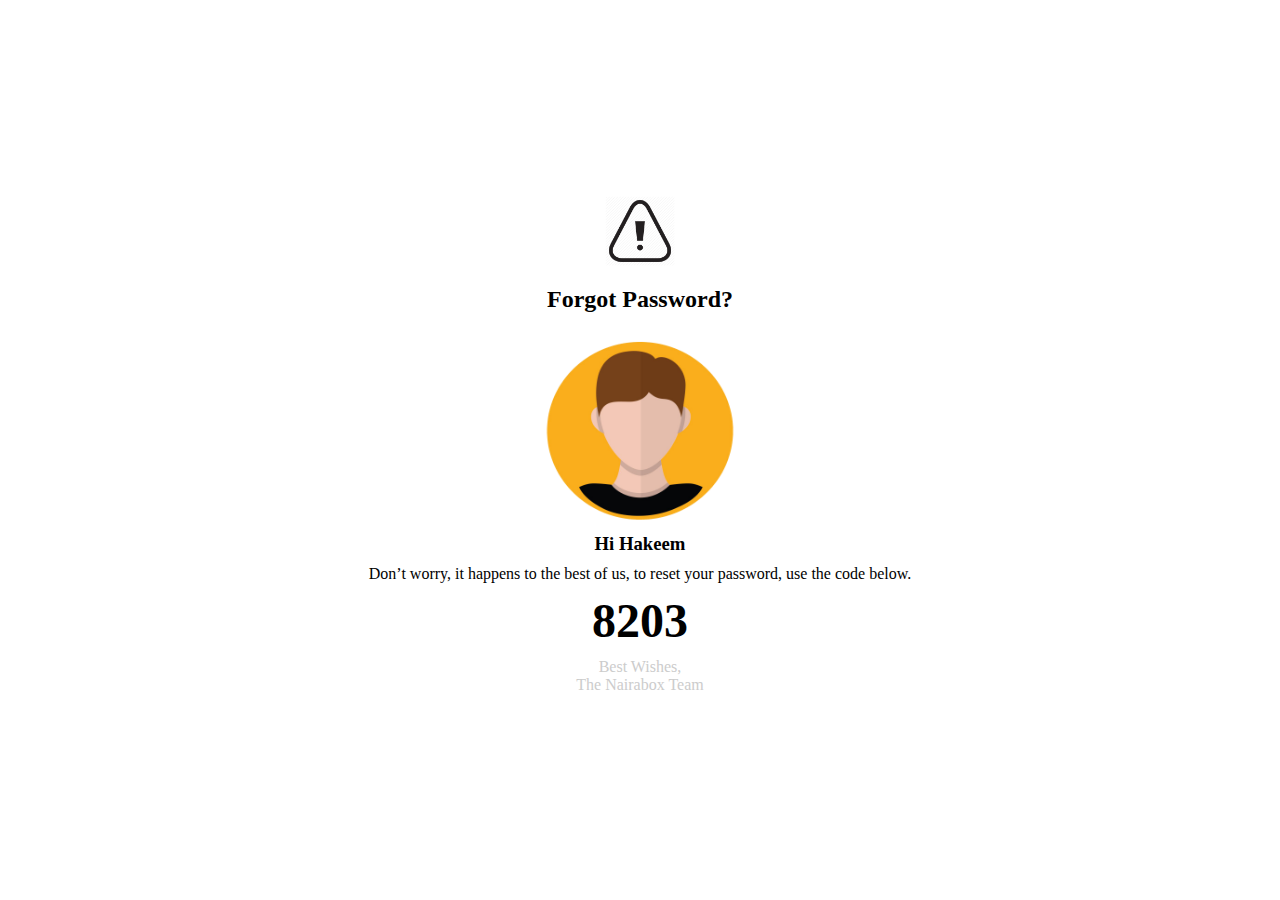
<file: forgot-password/index.html>
<!DOCTYPE html>
<html lang="en">
	<head>
		<meta charset="UTF-8" />
		<meta name="viewport" content="width=device-width, initial-scale=1.0" />
		<link rel="stylesheet" href="../style.css" />
		<title>Forgot Password</title>

		<style>
			.container {
				display: flex;
				flex-direction: column;
				justify-content: center;
				align-items: center;
				text-align: center;

				.caution {
					width: 70px;
					height: 70px;
				}

				h1 {
					font-size: 48px;
				}

				h2 {
					margin: 20px 0;
				}

				.avatar {
					width: 200px;
					height: 200px;
				}

				p {
					margin: 10px 0;
				}

				.footer {
					color: #ccc;
				}
			}
		</style>
	</head>
	<body class="container">
		<img class="caution" src="../assets/caution.png" alt="caution" />
		<h2>Forgot Password?</h2>

		<img class="avatar" src="../assets/avatar.png" alt="user" />
		<h3>Hi Hakeem</h3>
		<p>
			Don’t worry, it happens to the best of us, to reset your password, use the
			code below.
		</p>
		<h1>8203</h1>
		<p class="footer">
			Best Wishes, <br />
			The Nairabox Team
		</p>
	</body>
</html>
</file>
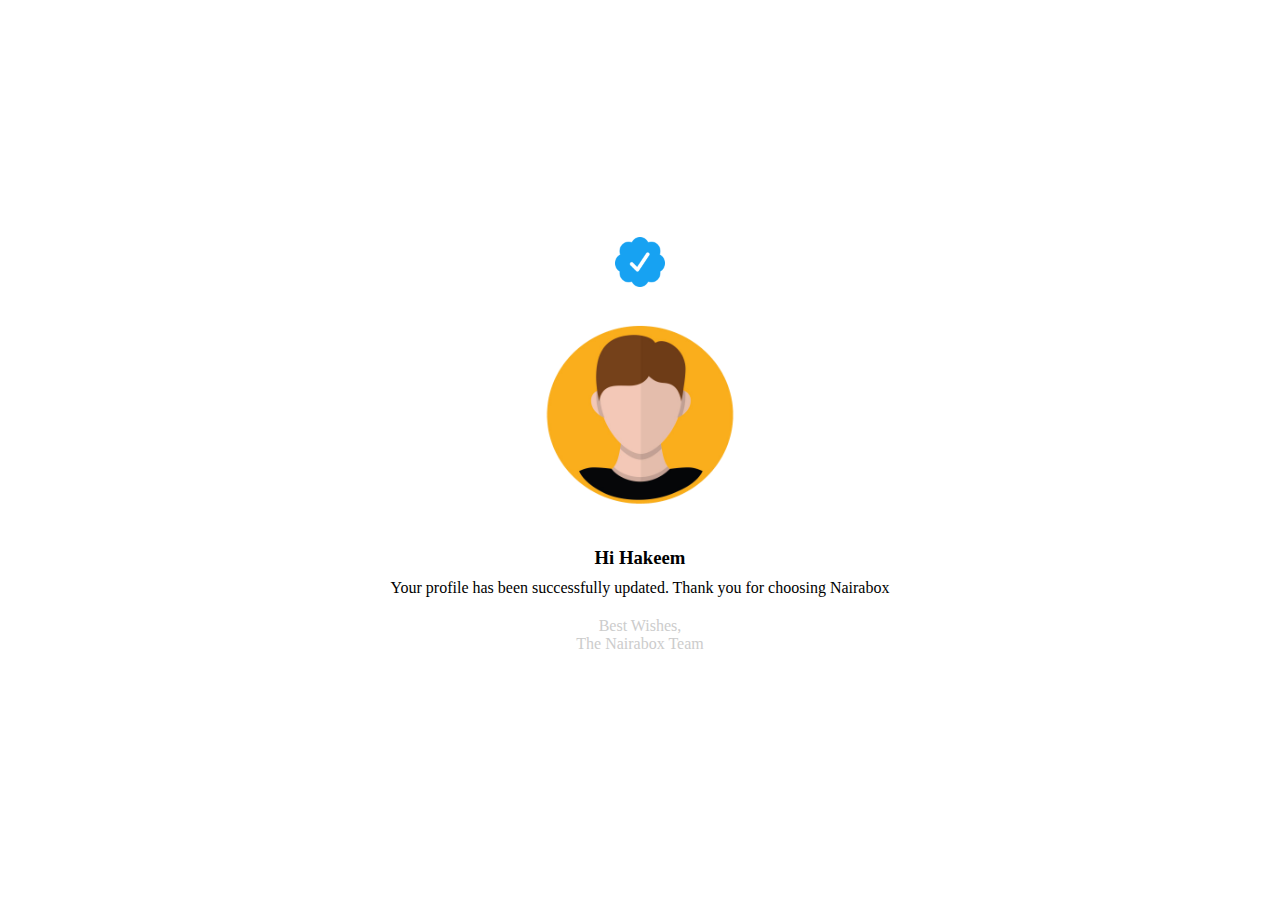
<file: profile-update/index.html>
<!DOCTYPE html>
<html lang="en">
	<head>
		<meta charset="UTF-8" />
		<meta name="viewport" content="width=device-width, initial-scale=1.0" />
		<link rel="stylesheet" href="../style.css" />

		<title>Profile Update</title>

		<style>
			.container {
				display: flex;
				flex-direction: column;
				justify-content: center;
				align-items: center;
				text-align: center;

				.checkmark {
					width: 50px;
					height: 50px;
				}

				.avatar {
					width: 200px;
					height: 200px;
					margin: 30px 0;
				}

				p {
					margin: 10px 0;
				}

				.footer {
					color: #ccc;
				}
			}
		</style>
	</head>
	<body class="container">
		<img
			class="checkmark"
			src="../assets/verification.png"
			alt="verification"
		/>
		<img class="avatar" src="../assets/avatar.png" alt="user" />
		<h3>Hi Hakeem</h3>
		<p>
			Your profile has been successfully updated. Thank you for choosing
			Nairabox
		</p>
		<p class="footer">
			Best Wishes, <br />
			The Nairabox Team
		</p>
	</body>
</html>
</file>
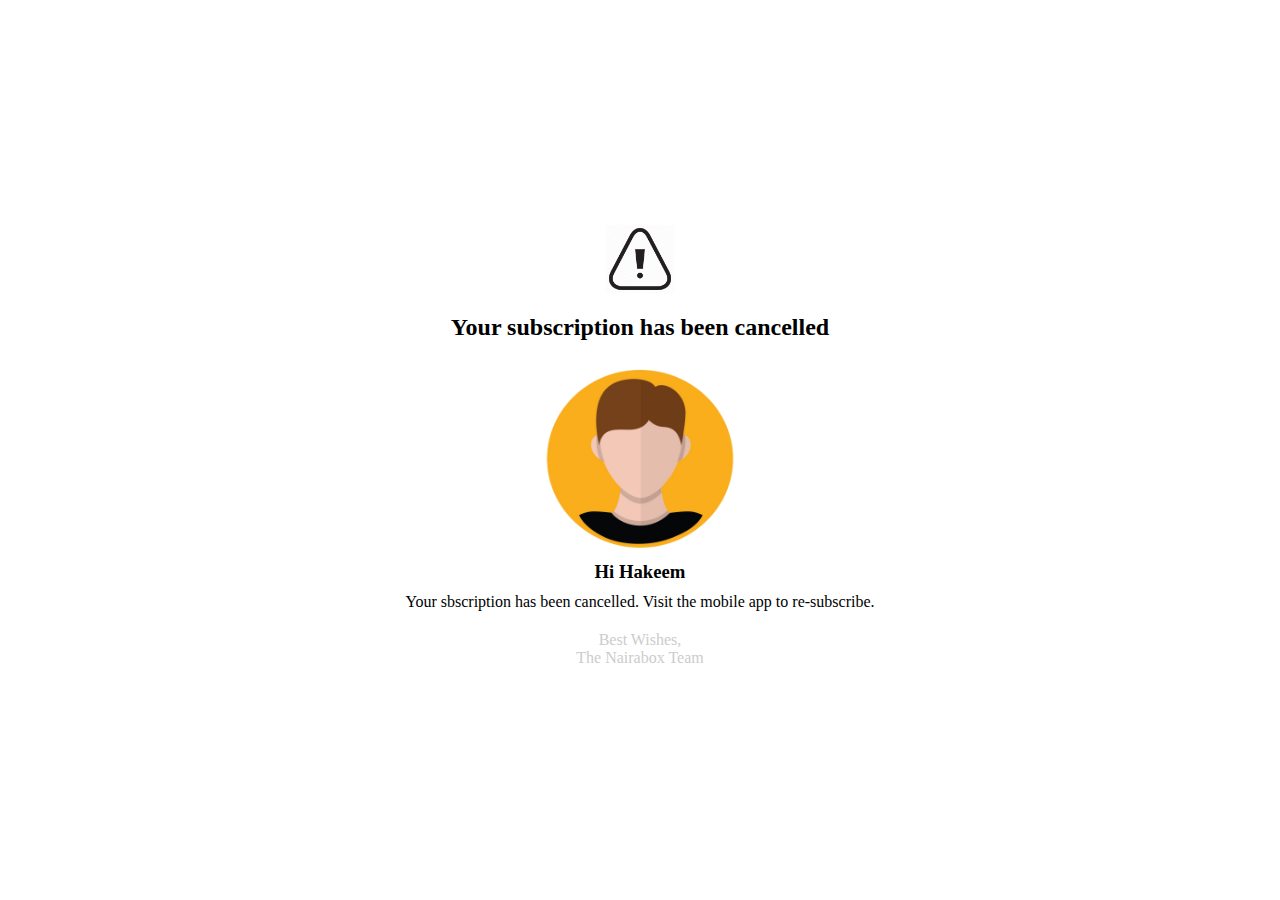
<file: subscription-cancelled/index.html>
<!DOCTYPE html>
<html lang="en">
	<head>
		<meta charset="UTF-8" />
		<meta name="viewport" content="width=device-width, initial-scale=1.0" />
		<link rel="stylesheet" href="../style.css" />
		<title>Subscription Cancelled</title>

		<style>
			.container {
				display: flex;
				flex-direction: column;
				justify-content: center;
				align-items: center;
				text-align: center;

				.caution {
					width: 70px;
					height: 70px;
				}

				h2 {
					margin: 20px 0;
				}

				.avatar {
					width: 200px;
					height: 200px;
				}

				p {
					margin: 10px 0;
				}

				.footer {
					color: #ccc;
				}
			}
		</style>
	</head>
	<body class="container">
		<img class="caution" src="../assets/caution.png" alt="caution" />
		<h2>Your subscription has been cancelled</h2>

		<img class="avatar" src="../assets/avatar.png" alt="user" />
		<h3>Hi Hakeem</h3>
		<p>
			Your sbscription has been cancelled. Visit the mobile app to re-subscribe.
		</p>

		<p class="footer">
			Best Wishes, <br />
			The Nairabox Team
		</p>
	</body>
</html>
</file>
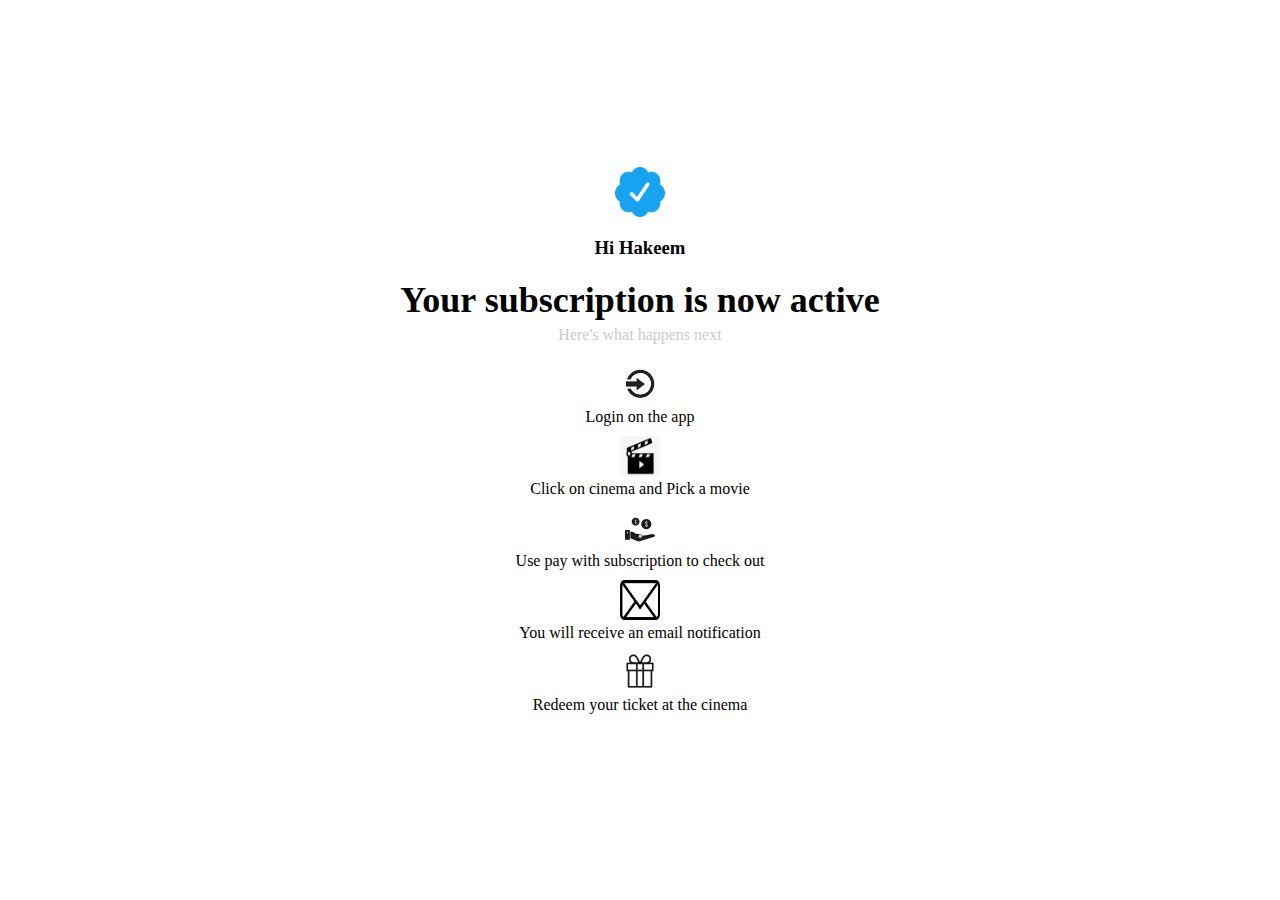
<file: subscription-successful/index.html>
<!DOCTYPE html>
<html lang="en">
	<head>
		<meta charset="UTF-8" />
		<meta name="viewport" content="width=device-width, initial-scale=1.0" />
		<link rel="stylesheet" href="../style.css" />
		<title>Subscription Successful</title>

		<style>
			.container {
				display: flex;
				flex-direction: column;
				justify-content: center;
				align-items: center;
				text-align: center;

				.checkmark {
					width: 50px;
					height: 50px;
				}

				h3 {
					margin: 20px 0;
				}

				h2 {
					margin-bottom: 5px;
					font-size: 36px;
				}

				.tip {
					color: #ccc;
				}

				.next {
					display: flex;
					flex-direction: column;
					gap: 10px;
					margin: 20px 0;
					text-align: center;
					width: 50%;

					img {
						width: 40px;
						height: 40px;
					}
				}
			}
		</style>
	</head>
	<body class="container">
		<img
			class="checkmark"
			src="../assets/verification.png"
			alt="verification"
		/>
		<h3>Hi Hakeem</h3>
		<h2>Your subscription is now active</h2>
		<p class="tip">Here's what happens next</p>

		<div class="next">
			<div>
				<img src="../assets/login.jpg" alt="login" />
				<p>Login on the app</p>
			</div>
			<div>
				<img src="../assets/movie.png" alt="login" />
				<p>Click on cinema and Pick a movie</p>
			</div>
			<div>
				<img src="../assets/pay.jpg" alt="login" />
				<p>Use pay with subscription to check out</p>
			</div>
			<div>
				<img src="../assets/email.png" alt="login" />
				<p>You will receive an email notification</p>
			</div>
			<div>
				<img src="../assets/gift.png" alt="login" />
				<p>Redeem your ticket at the cinema</p>
			</div>
		</div>
	</body>
</html>
</file>
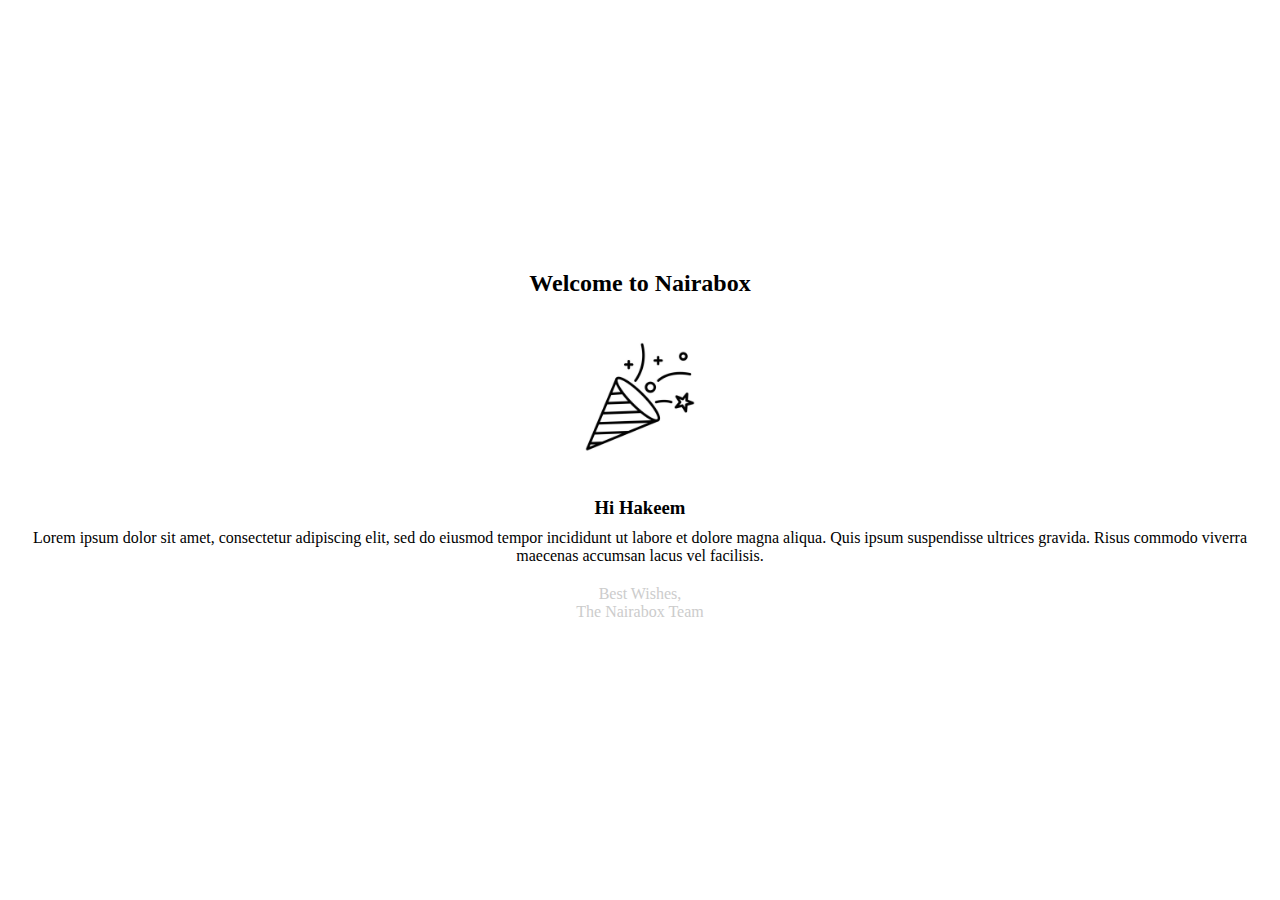
<file: welcome/index.html>
<!DOCTYPE html>
<html lang="en">
	<head>
		<meta charset="UTF-8" />
		<meta name="viewport" content="width=device-width, initial-scale=1.0" />
		<link rel="stylesheet" href="../style.css" />
		<title>Welcome</title>

		<style>
			.container {
				display: flex;
				flex-direction: column;
				justify-content: center;
				align-items: center;
				text-align: center;

				.confetti {
					width: 200px;
					height: 200px;
				}

				p {
					margin: 10px 0;
				}

				.footer {
					color: #ccc;
				}
			}
		</style>
	</head>
	<body class="container">
		<h2>Welcome to Nairabox</h2>
		<img class="confetti" src="../assets/confetti.jpg" alt="confetti" />
		<h3>Hi Hakeem</h3>
		<p>
			Lorem ipsum dolor sit amet, consectetur adipiscing elit, sed do eiusmod
			tempor incididunt ut labore et dolore magna aliqua. Quis ipsum suspendisse
			ultrices gravida. Risus commodo viverra maecenas accumsan lacus vel
			facilisis.
		</p>
		<p class="footer">
			Best Wishes, <br />
			The Nairabox Team
		</p>
	</body>
</html>
</file>
<file: style.css>
* {
	margin: 0;
	padding: 0;
	box-sizing: border-box;
}

body {
	font-family: 'Lato';
	width: 100%;
	height: 100vh;
	display: flex;
	align-items: center;
	flex-direction: column;
	padding: 50px 20px;
}

.vl {
	border-left: 2px solid grey;
	margin: 0 5px;
}
</file>
